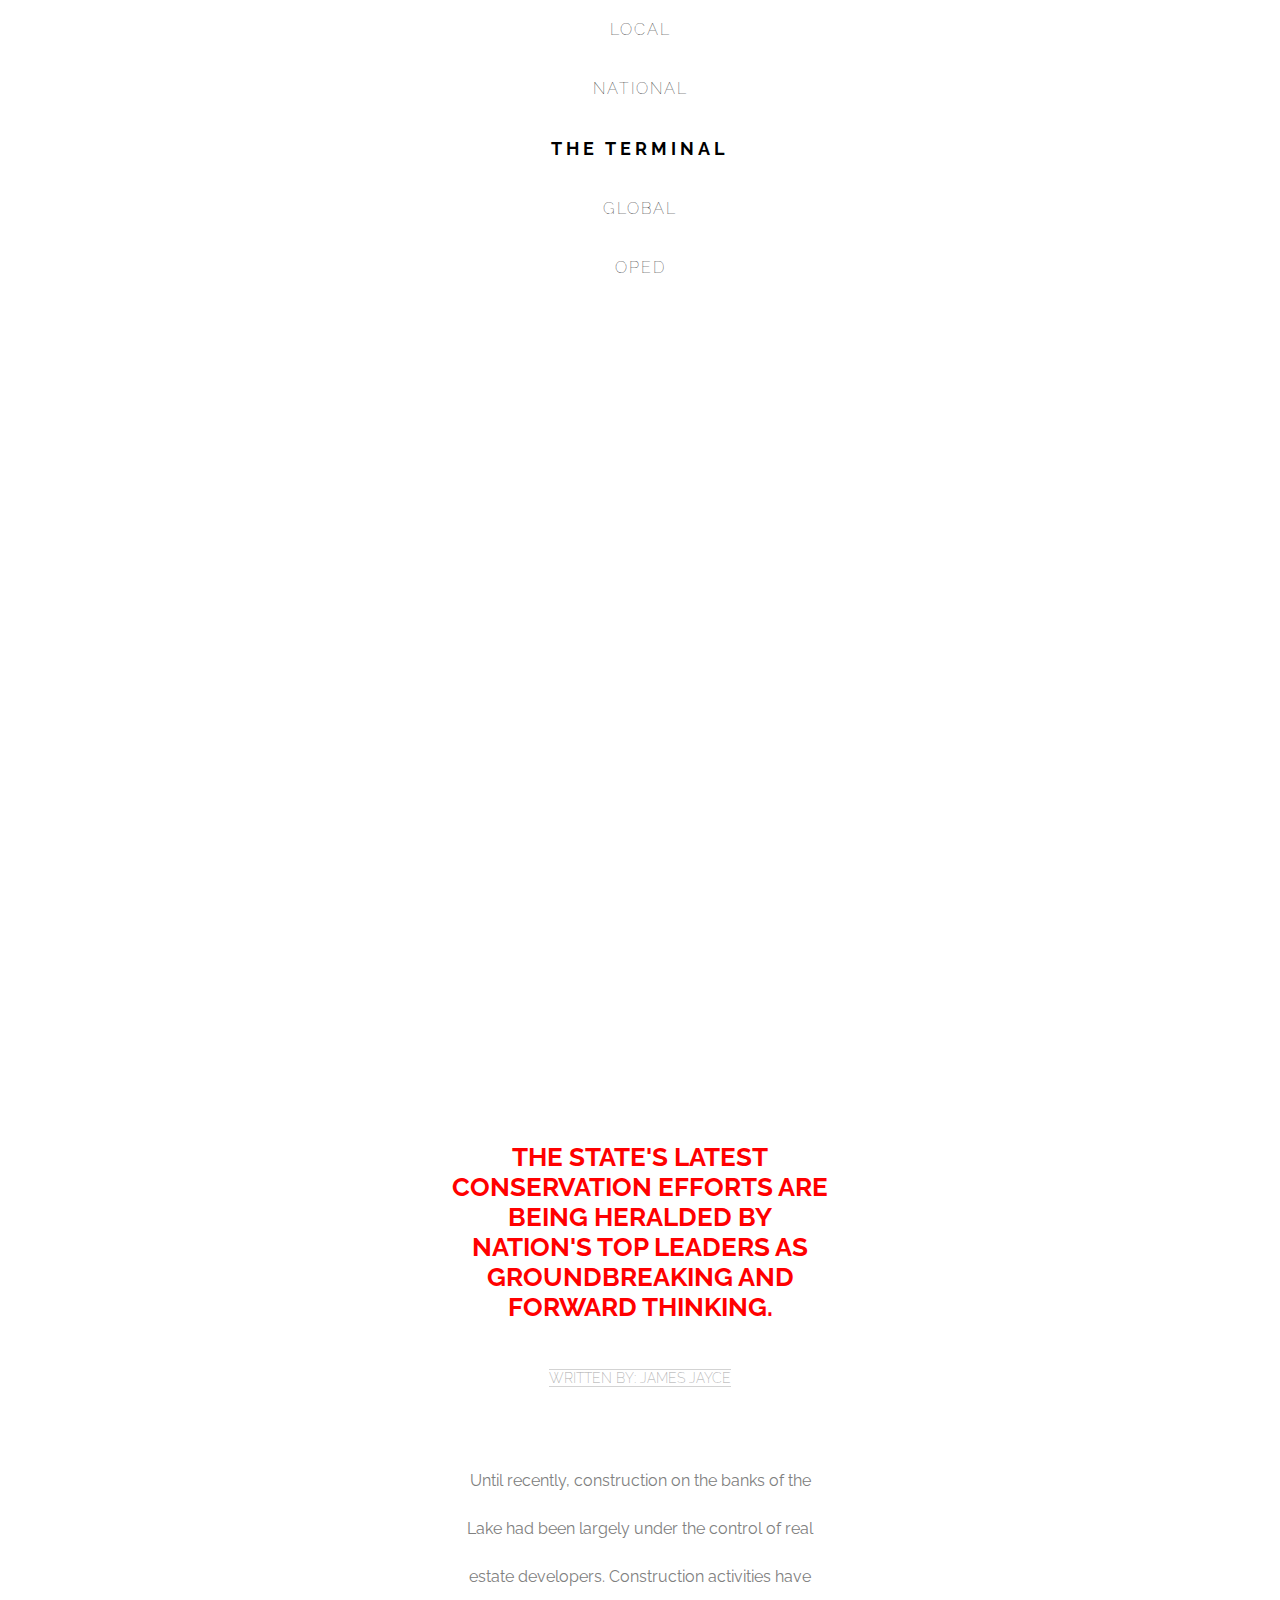
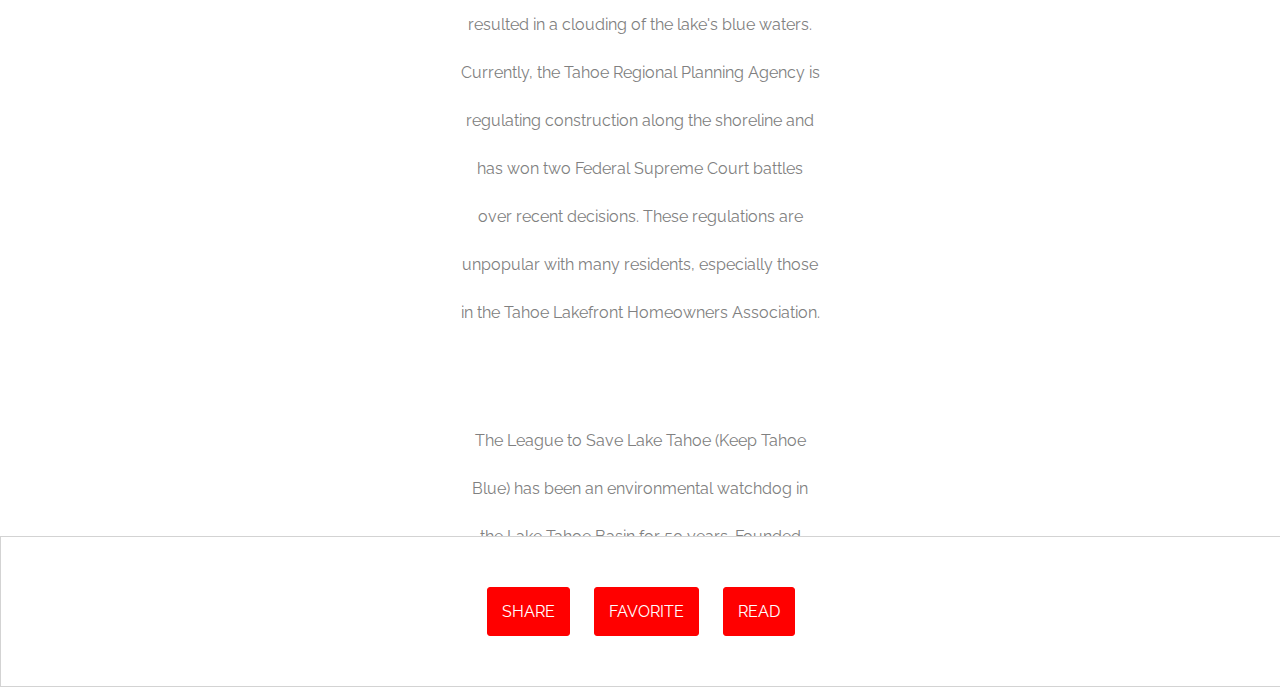
<file: Coding/CSS/Codecademy.com/01_Fundamentals_of_CSS/06_CSS_The_Box_Model/index.html>
<!DOCTYPE html>
<html>
<head>
  <title>The Terminal - Your Source for Fact-Based News</title>
  <link href="https://fonts.googleapis.com/css?family=Amatic+SC|Raleway:100,200,600,700" rel="stylesheet">
  <link rel="stylesheet" href="style.css">
</head>
<body>

  <nav class="navigation">
    <ul>
      <li>LOCAL</li>
      <li>NATIONAL</li>
      <li class="logo">THE TERMINAL</li>
      <li>GLOBAL</li>
      <li>OPED</li>
      <li class="donate">DONATE</li>
    </ul>
  </nav>

  <div id="banner">
    <div class="content">
      <h1>Conservation Efforts at Lake Tahoe Being Praised by Nation's Leaders</h1>
    </div>
  </div>

  <div id="main" class="content">
    <h3>THE STATE'S LATEST CONSERVATION EFFORTS ARE BEING HERALDED BY NATION'S TOP LEADERS AS GROUNDBREAKING AND FORWARD THINKING.</h3>
    <span class="byline">WRITTEN BY: JAMES JAYCE</span>
    <p>Until recently, construction on the banks of the Lake had been largely under the control of real estate developers. Construction activities have resulted in a clouding of the lake's blue waters. Currently, the Tahoe Regional Planning Agency is regulating construction along the shoreline and has won two Federal Supreme Court battles over recent decisions. These regulations are unpopular with many residents, especially those in the Tahoe Lakefront Homeowners Association.</p>

    <p>The League to Save Lake Tahoe (Keep Tahoe Blue) has been an environmental watchdog in the Lake Tahoe Basin for 50 years. Founded when a proposal to build a four-lane highway around the lake (with a bridge over the entrance to Emerald Bay) was proposed in 1957, the League has thwarted poorly designed development projects and environmentally unsound planning. The League embraces responsible and diversified use of the Lake's resources while protecting and restoring its natural attributes.</p>

    <div class="pull-quote">
      <h2>"THE LEAGUE EMBRACES RESPONSIBLE AND DIVERSIFIED USE OF THE LAKE'S RESOURCES WHILE PROTECTING AND RESTORING ITS NATURAL ATTRIBUTES"</h2>
    </div>

    <p>Since 1980, the Lake Tahoe Interagency Monitoring Program (LTIMP) has been measuring stream discharge and concentrations of nutrients and sediment in up to 10 tributary streams in the Lake Tahoe Basin, California-Nevada. The objectives of the LTIMP are to acquire and disseminate the water quality information necessary to support science-based environmental planning and decision making in the basin. The LTIMP is a cooperative program with support from 12 federal and state agencies with interests in the Tahoe Basin. This data set, together with more recently acquired data on urban runoff water quality, is being used by the Lahontan Regional Water Quality Control Board to develop a program (mandated by the Clean Water Act) to limit the flux of nutrients and fine sediment to the Lake.</p>

    <p>UC Davis remains a primary steward of the lake. The UC Davis Tahoe Environmental Research Center is dedicated to research, education and public outreach, and to providing objective scientific information for restoration and sustainable use of the Lake Tahoe Basin. Each year, it produces a well-publicized "State of the Lake" assessment report.</p>
  </div>

  <div class="share">
    <a href="#">SHARE</a>
    <a href="#">FAVORITE</a>
    <a href="#">READ</a>
  </div>

</body>
</html>
</file>
<file: Coding/CSS/Codecademy.com/01_Fundamentals_of_CSS/06_CSS_The_Box_Model/style.css>
body {
    background-color: white;
    font-family: 'Raleway', sans-serif;
    margin: 0;
    padding: 0;
  }
  
  .navigation ul {
    margin: 0;
    padding: 0;
    text-align: center;
  }
  
  .navigation li {
    font-weight: 100;
    letter-spacing: 2px;
    padding: 20px;
  }
  
  .navigation  li.logo {
    color: black;
    font-size: 18px;
    font-weight: 700;
    letter-spacing: 4px;
  }
  
  .donate{
    visibility: hidden;
  }
  
  #banner {
    background-image: url("https://content.codecademy.com/courses/web-101/unit-6/htmlcss1-img_tahoe.jpeg");
    background-size: cover;
    background-position: bottom center;
    height: 700px;
    width: 100%;
  }
  
  #banner .content h1 {
    border: 3px solid white;
    position: relative;
    top: 50px;
    width: 400px;
    margin: 0 auto;
  }
  
  #main {
    margin: 0 auto;
    padding: 40px;
    text-align: center;
    width: 400px;
    height: 1000px;
    overflow: scroll;
  }
  
  h1 {
    color: white;
    font-size: 42px;
    font-weight: 600;
    text-align: center;
  }
  
  h2 {
    border: 1px dotted red;
    color: red;
    font-size: 14px;
    line-height: 48px;
    padding: 20px 30px;
    margin: 30px 20px;
    text-align: center;
  }
  
  h3 {
    color: red;
    font-size: 26px;
    font-weight: 700;
    padding: 20px 10px;
  }
  
  p {
    color: grey;
    font-size: 16px;
    line-height: 48px;
    margin-top: 60px;
    padding: 10px 20px;
  }
  
  .pull-quote {
    margin: 0 auto;
    width: 400px;
  }
  
  .byline {
    border-bottom: 1px solid LightGrey;
    border-top: 1px solid LightGrey;
    color: DarkGrey;
    font-size: 14px;
    font-weight: 200;
  }
  
  .share {
    border: 1px solid LightGrey;
    padding: 40px 0px;
    position: relative;
    text-align: center;
    width: 100%;
  }
  
  .share a {
    background: red;
    border: 1px solid red;
    border-radius: 3px;
    color: white;
    display: inline-block;
    margin: 10px;
    padding: 14px;
    text-decoration: none;
  }
  
  .share a:hover {
    background: white;
    border: 1px solid red;
    color: red;
  }
</file>
